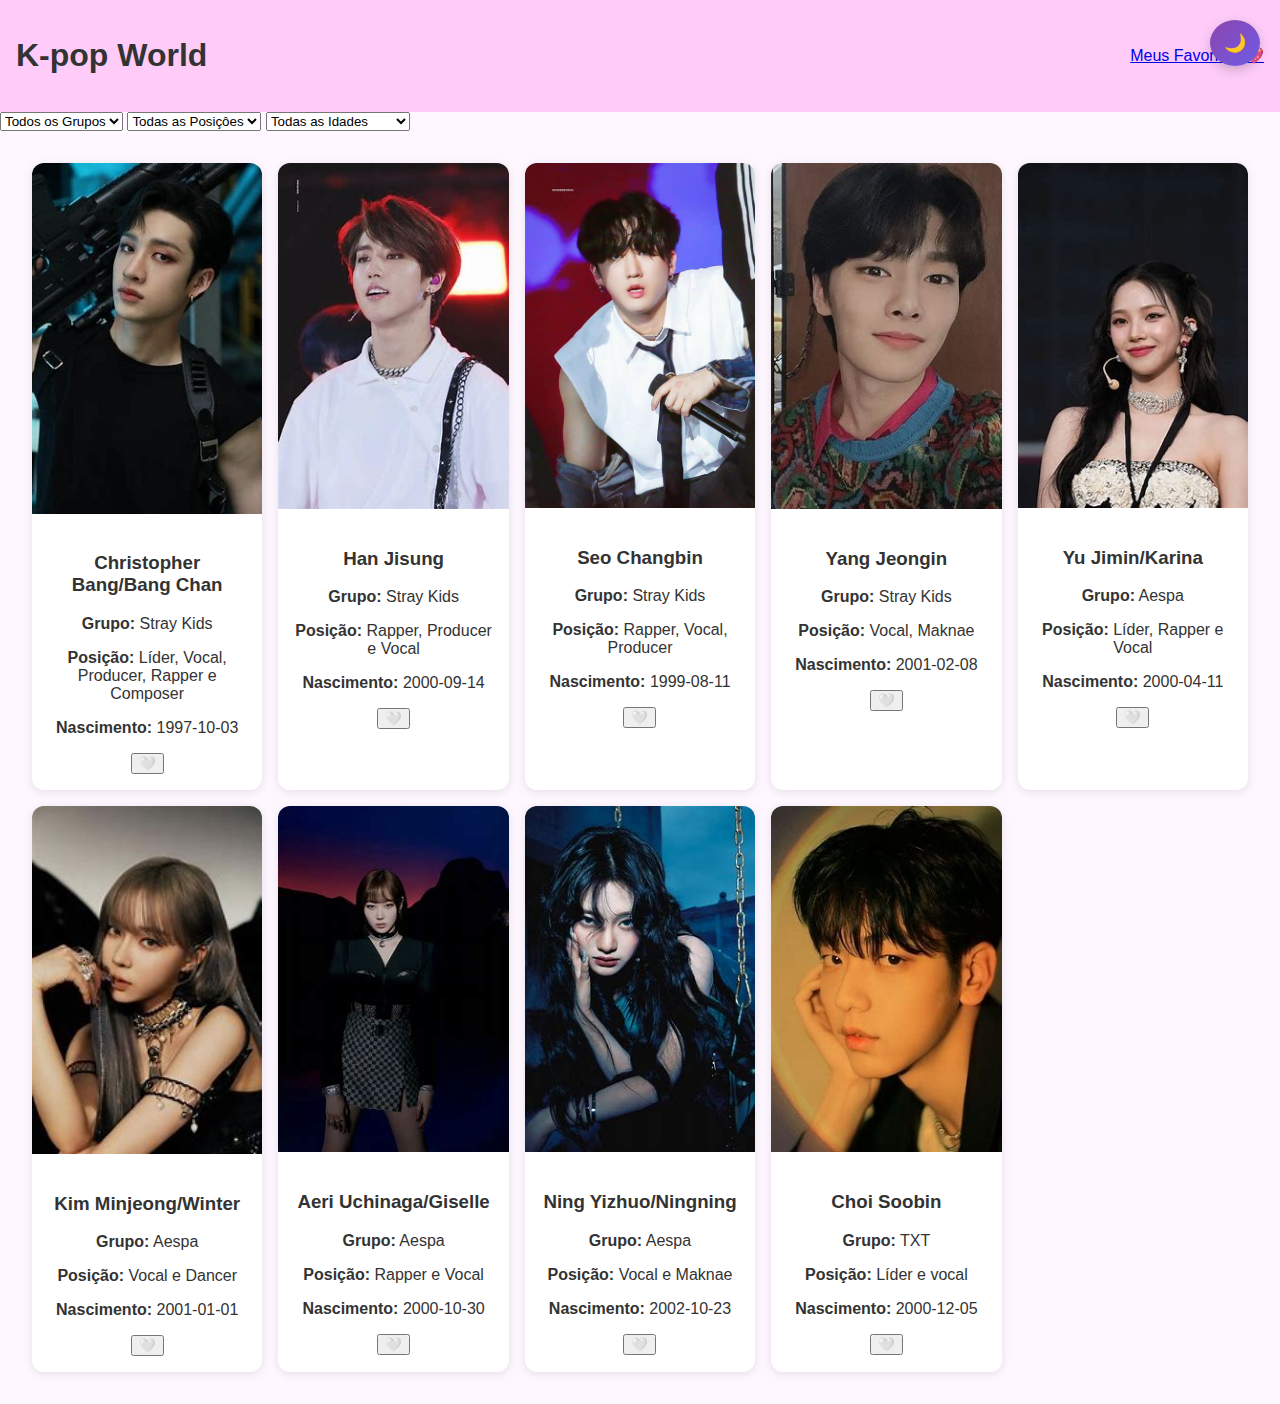
<file: index.html>
<!DOCTYPE html>
<html lang="pt-br">
<head>
    <meta charset="UTF-8">
    <meta name="viewport" content="width=device-width, initial-scale=1.0">
    <title>K-pop World</title>
    <link rel="stylesheet" href="style.css">
</head>
<body>
    <header>
        <h1>K-pop World</h1>
        <nav>
            <a href="favoritos.html">Meus Favoritos 💖</a>
            <button id="toggle-theme">🌙</button>
        </nav>
    </header>

    <main>
        <section id="filters">
            <select id="group-filter">
                <option value="">Todos os Grupos</option>
                <option value="Ateez">Ateez</option>
                <option value="Aespa">Aespa</option>
                <option value="Bts">Bts</option>
                <option value="Black Pink">Black Pink</option>
                <option value="Enhypen">Enhypen</option>
                <option value="Stray Kids">Stray Kids</option>
                <option value="TXT">TXT</option>
            </select>
            <select id="position-filter">
                <option value="">Todas as Posiçôes</option>
                <option value="Vocal">Vocal</option>
                <option value="Rapper">Rapper</option>
                <option value="Líder">Líder</option>
                <option value="Producer">Producer</option>
                <option value="Dancer">Dancer</option>
                <option value="Maknae">Maknae</option>
            </select>

            <select id="age-filter">
                <option value="">Todas as Idades</option>
                <option value="under-22">Menores de 22 anos</option>
                <option value="22-27">22 a 27 anos</option>
                <option value="over-27">Mais de 27 anos</option>
            </select>
        </section>

        <section id="idol-list" class="cards"></section>
    </main>

    <script src="script.js"></script>
</body>
</html>
</file>
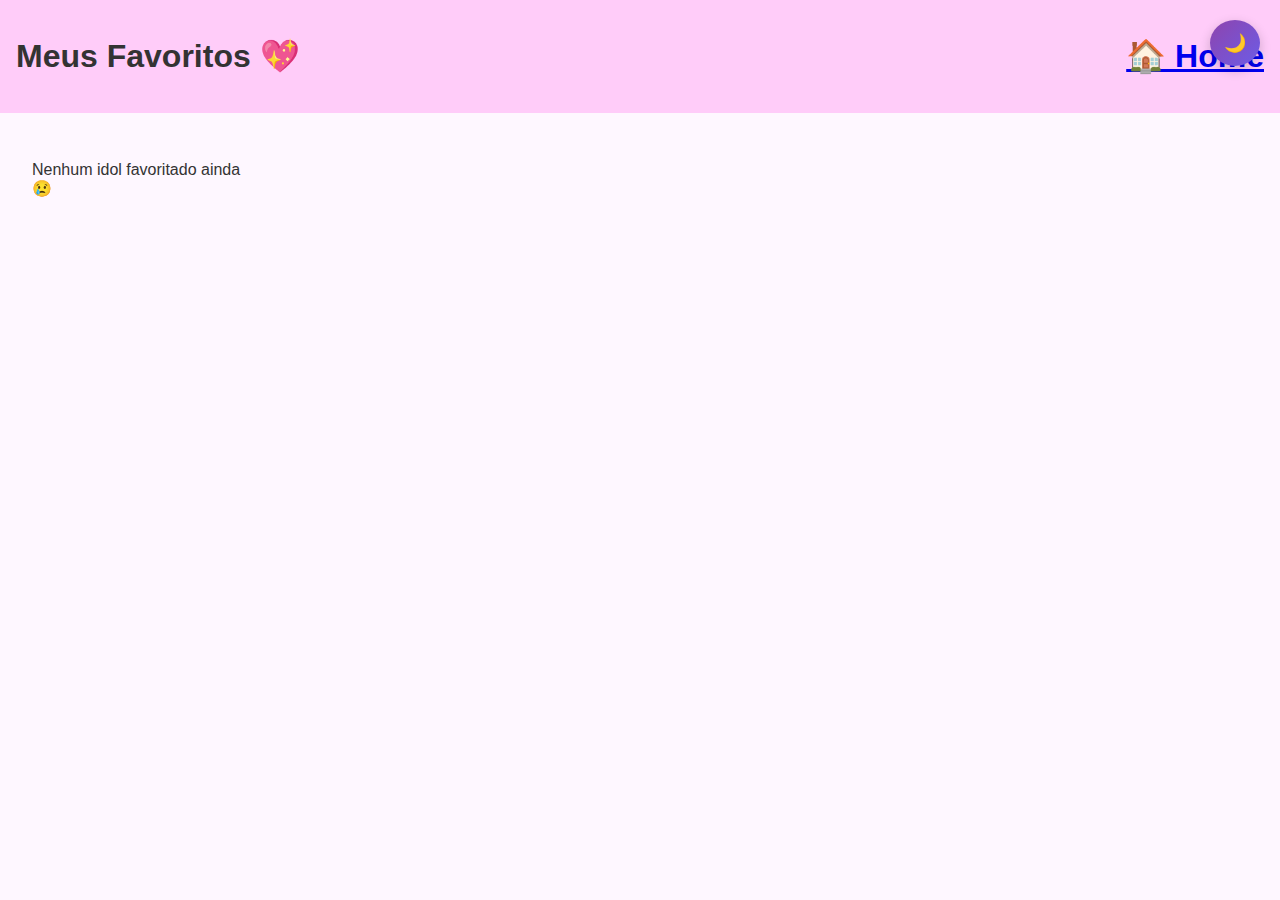
<file: favoritos.html>
<!DOCTYPE html>
<html lang="pt-br">
<head>
    <meta charset="UTF-8">
    <meta name="viewport" content="width=device-width, initial-scale=1.0">
    <title>K-pop World</title>
    <link rel="stylesheet" href="style.css">
</head>
<body>
    <header>
        <h1>Meus Favoritos 💖<h1>
        <nav>
            <a href="index.html">🏠 Home</a>
            <button id="toggle-theme">🌙</button>
        </nav>
    </header>

    <main>
        <section id="idol-list" class="cards"></section>
    </main>

    <script src="favoritos.js"></script>
</body>
</html>
</file>
<file: style.css>
body{
    font-family: 'Poppins', sans-serif;
    margin: 0;
    padding: 0;
    background-color: #fef7ff;
    color: #333;
}

body.dark{
    background-color: #121212;
    color: #e1e1f0;
    transition: background 0.3s ease, color 0.3s ease;
}

body.dark header{
    background-color: #1e1e2e;
    box-shadow: 0 0 10px rgba(138, 43, 226, 0.3);
}

body.dark .card{
    background-color: #242436;
    color: #f0f0ff;
    border: 1px solid rgba(138, 43, 226, 0.15);
    box-shadow: 0 4px 12px rgba(138, 43, 226, 0.15);
    transition: background 0.3s ease, color 0.3s ease;
}

body.dark .card:hover{
    background-color: #2e2e48;
    box-shadow: 0 4px 20px rgba(186, 85, 211, 0.3);
}

body.dark button,
body.dark select{
    background-color: #3d3d5c;
    color: #fff;
    border: 1px solid rgba(255, 255, 255, 0.2);
}

body.dark #toggle-theme{
    background: linear-gradient(135deg, #6c5ce7, #341f97);
}

#toggle-theme{
    position: fixed;
    top: 20px;
    right: 20px;
    background: linear-gradient(135deg, #8e44ad, #6c5ce7);
    color: white;
    border: none;
    border-radius: 50%;
    padding: 12px 14px;
    font-size: 18px;
    cursor: pointer;
    box-shadow: 0 4px 12px rgba(0, 0, 0, 0.2);
    transition: background 0.3s ease, transform 0.3s ease, box-shdow 0.3s ease;
    z-index: 1000;
}

#toggle-theme:hover{
    transform: scale(1.1);
    box-shadow: 0 6px 16px rgba(0, 0, 0, 0.3);
}

header{
    background-color: #ffccf9;
    padding: 1rem;
    display: flex;
    justify-content: space-between;
    align-items: center;
}

.cards{
    display: grid;
    grid-template-columns: repeat(auto-fill, minmax(200px, 1fr));
    gap: 1rem;
    padding: 2rem;
}

.card{
    background-color: #fff;
    border-radius: 12px;
    box-shadow: 0 2px 10px rgba(0,0,0,0.1);
    overflow: hidden;
    transition: transform 0.2s ease;
}

.card:hover{
    transform: scale(1.03);
}

.card img{
    width: 100%;
    height: auto;
}

.card-content{
    padding: 1rem;
    text-align: center;
}
</file>
